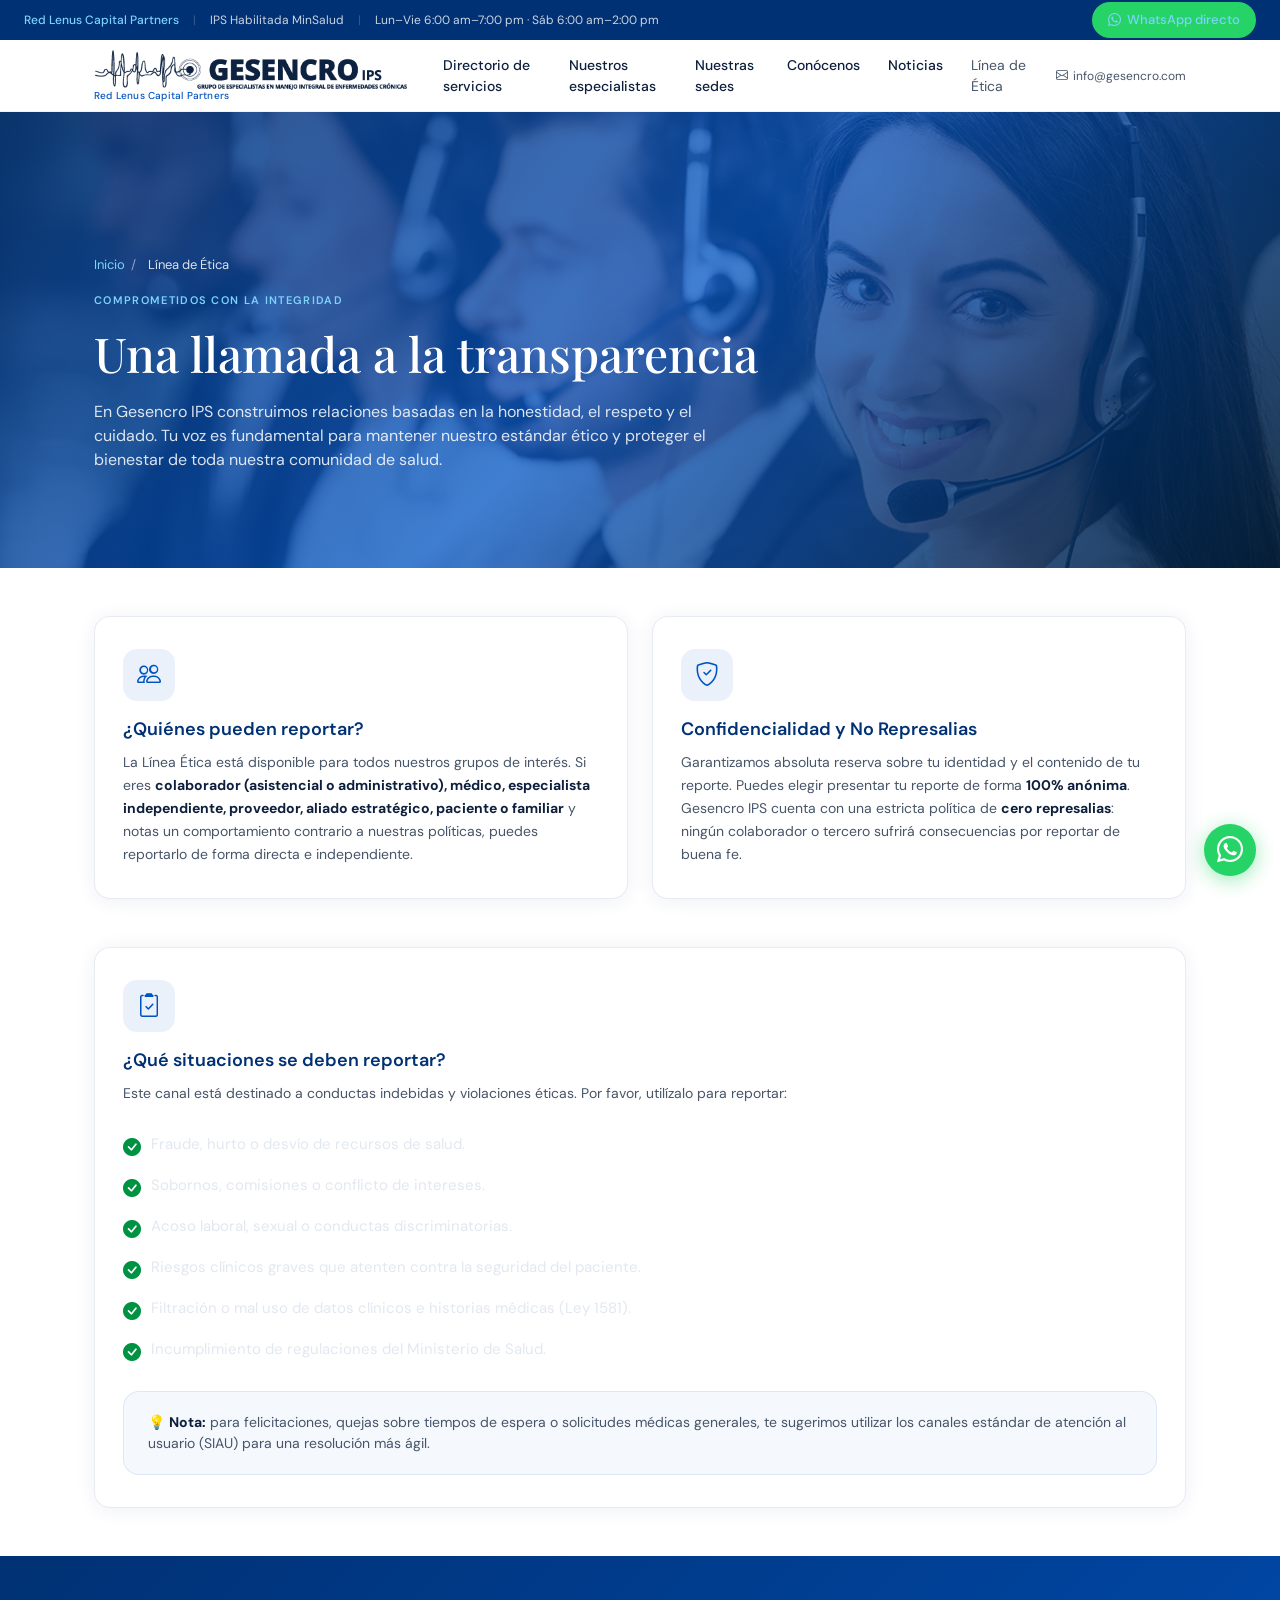
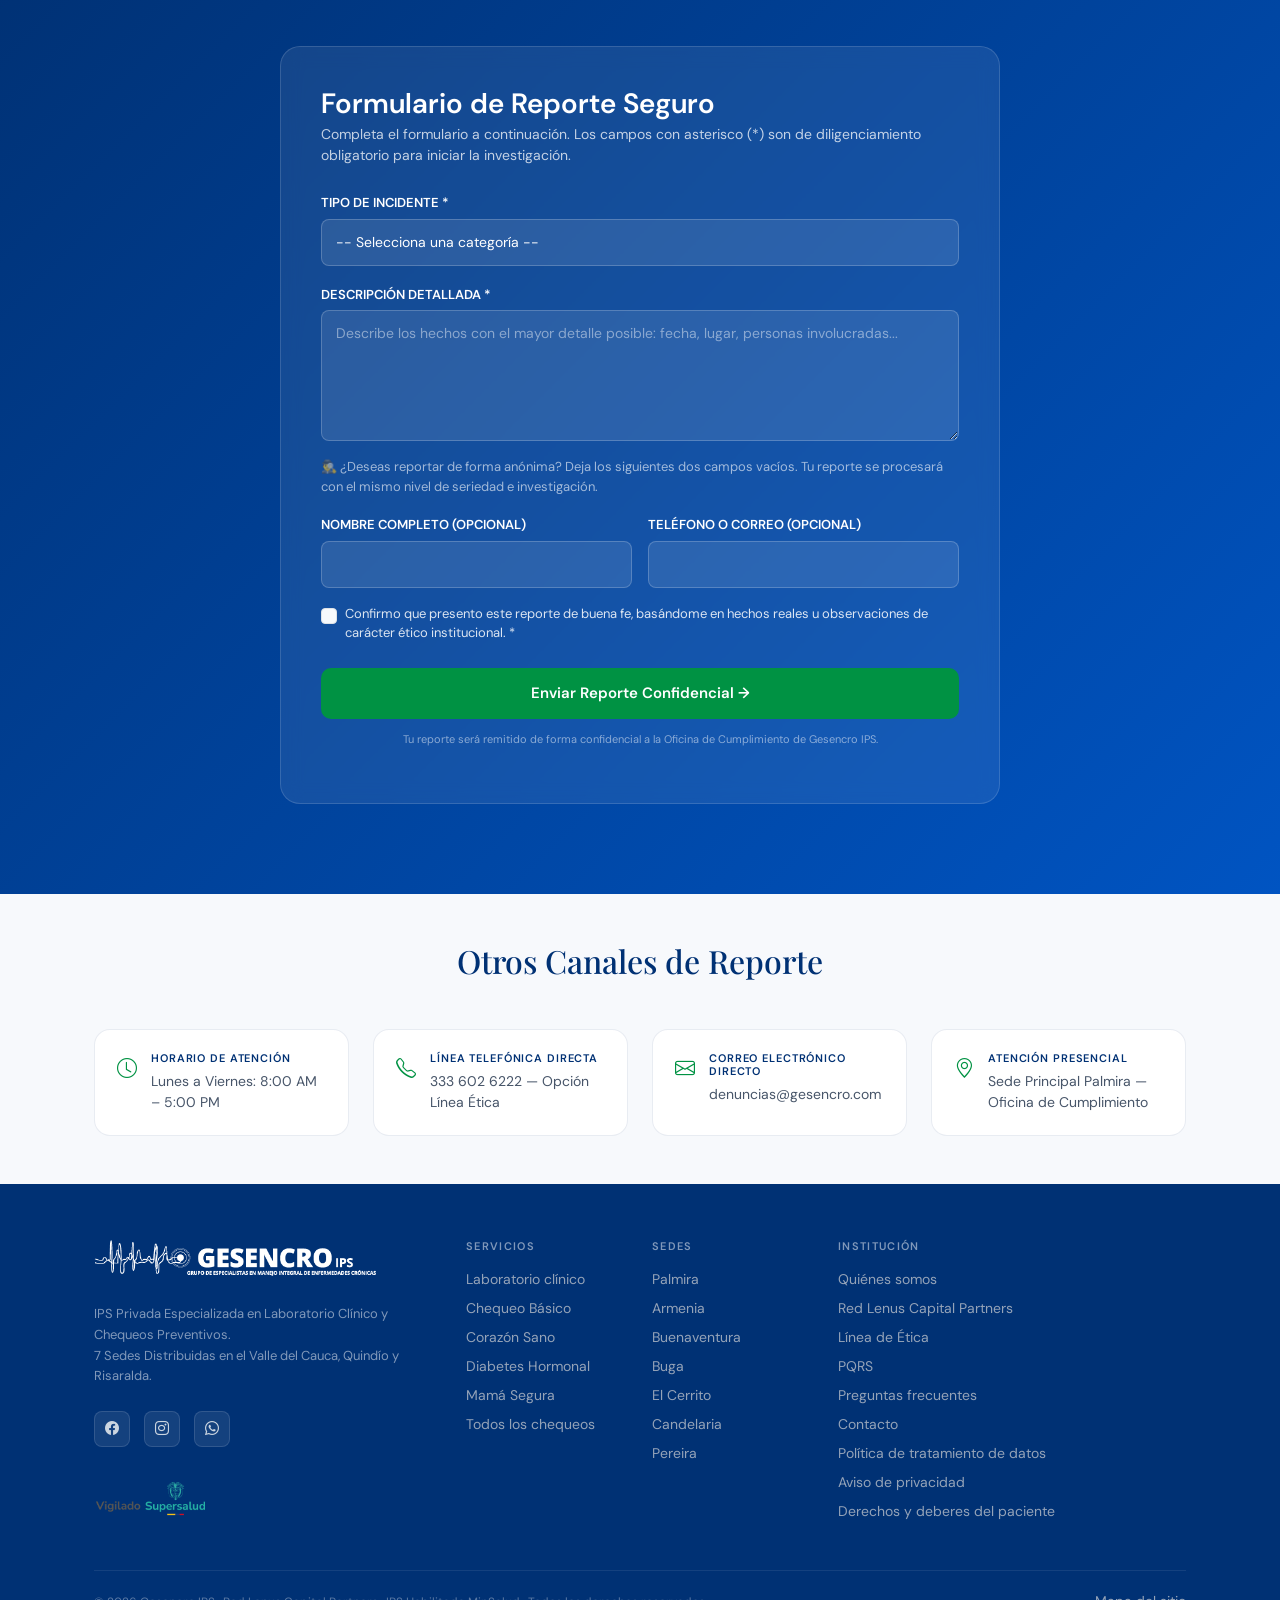
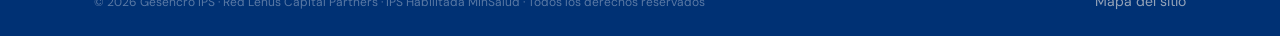
<file: linea-etica.html>
<!DOCTYPE html>
<html lang="es-CO">

<head>
  <meta charset="UTF-8">
  <meta name="viewport" content="width=device-width, initial-scale=1.0">
  <title>Línea Ética | Gesencro IPS — Red Lenus Capital Partners</title>
  <meta name="description"
    content="Canal confidencial de reporte ético de Gesencro IPS. Reporta de forma anónima conductas indebidas, fraude, acoso o riesgos a la seguridad del paciente.">
  <link rel="icon" href="/public/favicon-32x32.png">

  <link rel="preconnect" href="https://fonts.googleapis.com">
  <link
    href="https://fonts.googleapis.com/css2?family=DM+Sans:wght@300;400;500;600;700&family=Playfair+Display:wght@700&display=swap"
    rel="stylesheet">
  <link rel="stylesheet" href="https://cdn.jsdelivr.net/npm/bootstrap@5.3.3/dist/css/bootstrap.min.css">
  <link rel="stylesheet" href="https://cdn.jsdelivr.net/npm/bootstrap-icons@1.11.3/font/bootstrap-icons.min.css">
  <link rel="stylesheet" href="/css/styles.css">

  <style>
    /* Estilos propios de la página Línea Ética — usan las variables de marca ya definidas en styles.css */
    .etica-hero {
      position: relative;
      background: url('/public/img/banner-linea-etica-pagina.png') center/cover no-repeat;
      padding: 140px 0 80px;
      color: #fff;
      overflow: hidden;
    }

    .etica-hero::before {
      content: "";
      position: absolute;
      inset: 0;
      background: linear-gradient(135deg, rgba(0, 49, 116, .85) 0%, rgba(0, 84, 194, .75) 50%, rgba(0, 31, 60, .85) 100%);
      z-index: 1;
    }

    .etica-hero .container {
      position: relative;
      z-index: 2;
    }

    .etica-hero .eyebrow {
      color: #7DD3FC;
    }

    .etica-hero h1 {
      font-size: clamp(32px, 4.5vw, 48px);
      color: #fff;
      margin-bottom: 18px;
    }

    .etica-hero p {
      color: rgba(255, 255, 255, .85);
      font-size: 16px;
      max-width: 640px;
    }

    .etica-breadcrumb a {
      color: #7DD3FC;
      text-decoration: none;
      font-size: 13px;
    }

    .etica-breadcrumb span {
      color: rgba(255, 255, 255, .5);
      font-size: 13px;
      margin: 0 6px;
    }

    .etica-card {
      background: #fff;
      border: 1.5px solid var(--gc-border);
      border-radius: var(--gc-radius);
      padding: 32px 28px;
      height: 100%;
      box-shadow: var(--gc-shadow);
    }

    .etica-icon-wrap {
      width: 52px;
      height: 52px;
      border-radius: 14px;
      background: rgba(0, 84, 194, 0.08);
      display: flex;
      align-items: center;
      justify-content: center;
      margin-bottom: 18px;
    }

    .etica-icon-wrap i {
      font-size: 24px;
      color: var(--gc-blue);
    }

    .etica-card h3 {
      font-family: 'DM Sans', sans-serif;
      font-size: 18px;
      font-weight: 600;
      color: var(--gc-blue-dark);
      margin-bottom: 10px;
    }

    .etica-card p {
      font-size: 14px;
      color: var(--gc-text-mid);
      line-height: 1.65;
      margin-bottom: 0;
    }

    .etica-card strong {
      color: var(--gc-text);
    }

    .etica-note {
      background: rgba(0, 84, 194, 0.04);
      border: 1px solid rgba(0, 84, 194, 0.10);
      border-radius: var(--gc-radius);
      padding: 20px 24px;
      font-size: 14px;
      color: var(--gc-text-mid);
      margin-top: 24px;
    }

    #etica-form {
      background: linear-gradient(135deg, var(--gc-blue-dark) 0%, #0054C2 100%);
      padding: 90px 0;
    }


    .canal-item {
      display: flex;
      gap: 14px;
      align-items: flex-start;
      background: #fff;
      border: 1px solid var(--gc-border);
      border-radius: var(--gc-radius);
      padding: 22px;
      height: 100%;
    }

    .canal-item i {
      font-size: 20px;
      color: var(--gc-green);
      margin-top: 2px;
      flex-shrink: 0;
    }

    .canal-item h6 {
      font-family: 'DM Sans', sans-serif;
      font-size: 11px;
      font-weight: 600;
      letter-spacing: .08em;
      text-transform: uppercase;
      color: var(--gc-blue-dark);
      margin-bottom: 6px;
    }

    .canal-item p {
      font-size: 14px;
      color: var(--gc-text-mid);
      margin-bottom: 0;
    }
  </style>
  <script type="text/javascript">
    (function (c, l, a, r, i, t, y) {
      c[a] = c[a] || function () { (c[a].q = c[a].q || []).push(arguments) };
      t = l.createElement(r); t.async = 1; t.src = "https://www.clarity.ms/tag/" + i;
      y = l.getElementsByTagName(r)[0]; y.parentNode.insertBefore(t, y);
    })(window, document, "clarity", "script", "xmecdz0gav");
  </script>
</head>

<body>

  <!-- ============ TOPBAR ============ -->
  <div class="topbar">
    <div class="container-fluid px-4">
      <div class="d-flex justify-content-between align-items-center h-100">
        <div class="topbar-left d-none d-lg-flex align-items-center">
          <a href="https://lenuscp.com">Red Lenus Capital Partners</a>
          <span class="separator">|</span>
          <span>IPS Habilitada MinSalud</span>
          <span class="separator">|</span>
          <span>Lun–Vie 6:00 am–7:00 pm · Sáb 6:00 am–2:00 pm</span>
        </div>
        <div class="ms-auto">
          <a class="btn-gc-wa"
            href="https://api.whatsapp.com/send?phone=573103829322&text=Hola%2C%20quisiera%20informaci%C3%B3n%20sobre%20citas%20particulares"
            target="_blank" rel="noopener">
            <i class="bi bi-whatsapp"></i> WhatsApp directo
          </a>
        </div>
      </div>
    </div>
  </div>

  <!-- ============ NAVBAR ============ -->
  <nav class="navbar navbar-expand-lg" id="navbar">
    <div class="container px-4">
      <a class="navbar-brand me-4" href="/">
        <img src="/public/img/logo-blue.png" alt="Gesencro IPS — Red Lenus Capital Partners" height="40">
        <span class="brand-sub d-block">Red Lenus Capital Partners</span>
      </a>
      <button class="navbar-toggler border-0 ms-auto me-2" type="button" data-bs-toggle="offcanvas"
        data-bs-target="#mobileNav" aria-controls="mobileNav" aria-label="Abrir menú">
        <i class="bi bi-list fs-4"></i>
      </button>
      <div class="collapse navbar-collapse justify-content-center" id="navbarLinks">
        <ul class="navbar-nav gap-1">
          <li class="nav-item"><a class="nav-link" href="/#servicios">Directorio de servicios</a></li>
          <li class="nav-item"><a class="nav-link" href="/#especialistas">Nuestros especialistas</a></li>
          <li class="nav-item"><a class="nav-link" href="/#sedes">Nuestras sedes</a></li>
          <li class="nav-item"><a class="nav-link" href="/#conocenos">Conócenos</a></li>
          <li class="nav-item"><a class="nav-link" href="/#noticias">Noticias</a></li>
          <li class="nav-item"><a class="nav-link linea-etica active" href="/linea-etica">Línea de Ética</a></li>
        </ul>
      </div>
      <div class="d-none d-lg-flex align-items-center gap-3 ms-3">
        <a class="nav-email" href="mailto:denuncias@gesencro.com"><i class="bi bi-envelope"></i> info@gesencro.com</a>
      </div>
    </div>
  </nav>

  <!-- ============ OFFCANVAS MOBILE NAV ============ -->
  <div class="offcanvas offcanvas-end bg-gc-dark" id="mobileNav" tabindex="-1" aria-labelledby="mobileNavLabel">
    <div class="offcanvas-header border-bottom border-white border-opacity-10">
      <img src="/public/img/logo-white.png" alt="Gesencro IPS" height="32">
      <button type="button" class="btn-close btn-close-white" data-bs-dismiss="offcanvas" aria-label="Cerrar"></button>
    </div>
    <div class="offcanvas-body d-flex flex-column pt-4">
      <nav class="d-flex flex-column gap-1">
        <a class="text-white text-decoration-none py-2 px-3 rounded" href="/#servicios">Directorio de servicios</a>
        <a class="text-white text-decoration-none py-2 px-3 rounded" href="/#especialistas">Nuestros especialistas</a>
        <a class="text-white text-decoration-none py-2 px-3 rounded" href="/#sedes">Nuestras sedes</a>
        <a class="text-white text-decoration-none py-2 px-3 rounded" href="/#conocenos">Conócenos</a>
        <a class="text-white text-decoration-none py-2 px-3 rounded" href="/#noticias">Noticias</a>
        <a class="text-white-50 text-decoration-none py-2 px-3 rounded" href="/linea-etica">Línea de Ética</a>
      </nav>
      <div class="mt-auto pb-2">
        <a class="btn-gc-wa w-100 justify-content-center"
          href="https://api.whatsapp.com/send?phone=573103829322&text=Hola%2C%20quisiera%20informaci%C3%B3n%20sobre%20citas%20particulares"
          target="_blank" rel="noopener">
          <i class="bi bi-whatsapp"></i> Agendar por WhatsApp
        </a>
      </div>
    </div>
  </div>

  <!-- ============ HERO / INTRO ============ -->
  <header class="etica-hero">
    <div class="container px-4">
      <div class="etica-breadcrumb mb-3">
        <a href="/">Inicio</a><span>/</span><span style="color:rgba(255,255,255,.85)">Línea de Ética</span>
      </div>
      <span class="eyebrow">COMPROMETIDOS CON LA INTEGRIDAD</span>
      <h1>Una llamada a la transparencia</h1>
      <p>En Gesencro IPS construimos relaciones basadas en la honestidad, el respeto y el cuidado. Tu voz es fundamental
        para mantener nuestro estándar ético y proteger el bienestar de toda nuestra comunidad de salud.</p>
    </div>
  </header>

  <!-- ============ QUIÉNES / CONFIDENCIALIDAD ============ -->
  <section class="py-5" style="background:#fff; padding-top:80px; padding-bottom:40px;">
    <div class="container px-4">
      <div class="row g-4">
        <div class="col-md-6">
          <div class="etica-card">
            <div class="etica-icon-wrap"><i class="bi bi-people"></i></div>
            <h3>¿Quiénes pueden reportar?</h3>
            <p>La Línea Ética está disponible para todos nuestros grupos de interés. Si eres <strong>colaborador
                (asistencial o administrativo), médico, especialista independiente, proveedor, aliado estratégico,
                paciente o familiar</strong> y notas un comportamiento contrario a nuestras políticas, puedes reportarlo
              de forma directa e independiente.</p>
          </div>
        </div>
        <div class="col-md-6">
          <div class="etica-card">
            <div class="etica-icon-wrap"><i class="bi bi-shield-check"></i></div>
            <h3>Confidencialidad y No Represalias</h3>
            <p>Garantizamos absoluta reserva sobre tu identidad y el contenido de tu reporte. Puedes elegir presentar tu
              reporte de forma <strong>100% anónima</strong>. Gesencro IPS cuenta con una estricta política de
              <strong>cero represalias</strong>: ningún colaborador o tercero sufrirá consecuencias por reportar de
              buena fe.
            </p>
          </div>
        </div>
      </div>
    </div>
  </section>

  <!-- ============ QUÉ REPORTAR ============ -->
  <section class="pb-5" style="background:#fff;">
    <div class="container px-4">
      <div class="etica-card">
        <div class="etica-icon-wrap"><i class="bi bi-clipboard2-check"></i></div>
        <h3>¿Qué situaciones se deben reportar?</h3>
        <p class="mb-3">Este canal está destinado a conductas indebidas y violaciones éticas. Por favor, utilízalo para
          reportar:</p>
        <ul class="check-list mb-3">
          <li><i class="bi bi-check-circle-fill"></i> Fraude, hurto o desvío de recursos de salud.</li>
          <li><i class="bi bi-check-circle-fill"></i> Sobornos, comisiones o conflicto de intereses.</li>
          <li><i class="bi bi-check-circle-fill"></i> Acoso laboral, sexual o conductas discriminatorias.</li>
          <li><i class="bi bi-check-circle-fill"></i> Riesgos clínicos graves que atenten contra la seguridad del
            paciente.</li>
          <li><i class="bi bi-check-circle-fill"></i> Filtración o mal uso de datos clínicos e historias médicas (Ley
            1581).</li>
          <li><i class="bi bi-check-circle-fill"></i> Incumplimiento de regulaciones del Ministerio de Salud.</li>
        </ul>
        <div class="etica-note">
          💡 <strong>Nota:</strong> para felicitaciones, quejas sobre tiempos de espera o solicitudes médicas generales,
          te sugerimos utilizar los canales estándar de atención al usuario (SIAU) para una resolución más ágil.
        </div>
      </div>
    </div>
  </section>

  <!-- ============ FORMULARIO ============ -->
  <section id="etica-form">
    <div class="container px-4">
      <div class="row justify-content-center">
        <div class="col-lg-8">
          <div class="form-card">
            <h3 class="text-white mb-1" style="font-family:'DM Sans',sans-serif; font-weight:600;">Formulario de Reporte
              Seguro</h3>
            <p class="mb-4" style="color:rgba(255,255,255,.75); font-size:14px;">Completa el formulario a continuación.
              Los campos con asterisco (*) son de diligenciamiento obligatorio para iniciar la investigación.</p>

            <form id="reporteEticoForm" novalidate>
              <div class="mb-3">
                <label class="form-label" for="tipoIncidente">TIPO DE INCIDENTE *</label>
                <select class="form-select" id="tipoIncidente" required>
                  <option value="" selected disabled>-- Selecciona una categoría --</option>
                  <option>Fraude, hurto o desvío de recursos</option>
                  <option>Conflicto de intereses o sobornos</option>
                  <option>Acoso o discriminación laboral</option>
                  <option>Riesgo a la seguridad del paciente</option>
                  <option>Violación de confidencialidad de datos</option>
                  <option>Otro incumplimiento ético</option>
                </select>
              </div>

              <div class="mb-3">
                <label class="form-label" for="descripcionIncidente">DESCRIPCIÓN DETALLADA *</label>
                <textarea class="form-control" id="descripcionIncidente" rows="5" required
                  placeholder="Describe los hechos con el mayor detalle posible: fecha, lugar, personas involucradas..."></textarea>
              </div>

              <p class="mb-3" style="color:rgba(255,255,255,.6); font-size:13px;">
                🕵️‍♂️ ¿Deseas reportar de forma anónima? Deja los siguientes dos campos vacíos. Tu reporte se procesará
                con el mismo nivel de seriedad e investigación.
              </p>

              <div class="row g-3 mb-3">
                <div class="col-md-6">
                  <label class="form-label" for="nombreReportante">NOMBRE COMPLETO (OPCIONAL)</label>
                  <input type="text" class="form-control" id="nombreReportante">
                </div>
                <div class="col-md-6">
                  <label class="form-label" for="contactoReportante">TELÉFONO O CORREO (OPCIONAL)</label>
                  <input type="text" class="form-control" id="contactoReportante">
                </div>
              </div>

              <div class="form-check mb-4">
                <input class="form-check-input" type="checkbox" id="confirmaBuenaFe" required>
                <label class="form-check-label" for="confirmaBuenaFe"
                  style="color:rgba(255,255,255,.85); font-size:13px;">
                  Confirmo que presento este reporte de buena fe, basándome en hechos reales u observaciones de carácter
                  ético institucional. *
                </label>
              </div>

              <button type="submit" class="btn-gc-green w-100 justify-content-center">Enviar Reporte Confidencial
                →</button>
              <p class="form-legal">Tu reporte será remitido de forma confidencial a la Oficina de Cumplimiento de
                Gesencro IPS.</p>
            </form>
          </div>
        </div>
      </div>
    </div>
  </section>

  <!-- ============ OTROS CANALES ============ -->
  <section class="py-5" style="background: var(--gc-bg);">
    <div class="container px-4">
      <h2 class="text-center mb-5" style="font-size:clamp(24px,3vw,32px); color:var(--gc-blue-dark);">Otros Canales de
        Reporte</h2>
      <div class="row g-4">
        <div class="col-md-6 col-lg-3">
          <div class="canal-item">
            <i class="bi bi-clock"></i>
            <div>
              <h6>Horario de Atención</h6>
              <p>Lunes a Viernes: 8:00 AM – 5:00 PM</p>
            </div>
          </div>
        </div>
        <div class="col-md-6 col-lg-3">
          <div class="canal-item">
            <i class="bi bi-telephone"></i>
            <div>
              <h6>Línea Telefónica Directa</h6>
              <p>333 602 6222 — Opción Línea Ética</p>
            </div>
          </div>
        </div>
        <div class="col-md-6 col-lg-3">
          <div class="canal-item">
            <i class="bi bi-envelope"></i>
            <div>
              <h6>Correo Electrónico Directo</h6>
              <p>denuncias@gesencro.com</p>
            </div>
          </div>
        </div>
        <div class="col-md-6 col-lg-3">
          <div class="canal-item">
            <i class="bi bi-geo-alt"></i>
            <div>
              <h6>Atención Presencial</h6>
              <p>Sede Principal Palmira — Oficina de Cumplimiento</p>
            </div>
          </div>
        </div>
      </div>
    </div>
  </section>

  <!-- ============ FOOTER ============ -->
  <footer id="footer">
    <div class="container px-4">
      <div class="row gy-5">
        <div class="col-12 col-lg-4">
          <img src="/public/img/logo-white.png" alt="Gesencro IPS" class="mb-3" height="36">
          <p class="footer-brand-sub">IPS Privada Especializada en Laboratorio Clínico y Chequeos Preventivos.<br>7
            Sedes Distribuidas en el Valle del Cauca, Quindío y Risaralda.</p>
          <div class="mt-4 d-flex gap-2">
            <a class="social-btn" href="#" aria-label="Facebook"><i class="bi bi-facebook"></i></a>
            <a class="social-btn" href="#" aria-label="Instagram"><i class="bi bi-instagram"></i></a>
            <a class="social-btn"
              href="https://api.whatsapp.com/send?phone=573103829322&text=Hola%2C%20quisiera%20informaci%C3%B3n%20sobre%20citas%20particulares"
              target="_blank" rel="noopener" aria-label="WhatsApp"><i class="bi bi-whatsapp"></i></a>
          </div>
          <div class="mt-4">
            <img src="/public/img/logo-vigilado-supersalud.png" alt="Vigilado Supersalud" height="40">
          </div>
        </div>
        <div class="col-6 col-lg-2">
          <h6>SERVICIOS</h6>
          <a href="/#servicios">Laboratorio clínico</a>
          <a href="/#chequeos">Chequeo Básico</a>
          <a href="/#chequeos">Corazón Sano</a>
          <a href="/#chequeos">Diabetes Hormonal</a>
          <a href="/#chequeos">Mamá Segura</a>
          <a href="/#chequeos">Todos los chequeos</a>
        </div>
        <div class="col-6 col-lg-2">
          <h6>SEDES</h6>
          <a href="/#sedes">Palmira</a>
          <a href="/#sedes">Armenia</a>
          <a href="/#sedes">Buenaventura</a>
          <a href="/#sedes">Buga</a>
          <a href="/#sedes">El Cerrito</a>
          <a href="/#sedes">Candelaria</a>
          <a href="/#sedes">Pereira</a>
        </div>
        <div class="col-12 col-lg-4">
          <h6>INSTITUCIÓN</h6>
          <a href="/#conocenos">Quiénes somos</a>
          <a href="https://lenuscp.com" target="_blank" rel="noopener">Red Lenus Capital Partners</a>
          <a href="/linea-etica">Línea de Ética</a>
          <a href="mailto:pqrs@gesencro.com">PQRS</a>
          <a href="/#faq">Preguntas frecuentes</a>
          <a href="/#contacto">Contacto</a>
          <a href="#">Política de tratamiento de datos</a>
          <a href="#">Aviso de privacidad</a>
          <a href="#">Derechos y deberes del paciente</a>
        </div>
      </div>
      <div class="footer-bottom d-flex flex-wrap justify-content-between align-items-center">
        <span>© 2026 Gesencro IPS · Red Lenus Capital Partners · IPS Habilitada MinSalud · Todos los derechos
          reservados</span>
        <a href="/mapa-del-sitio" class="mb-0">Mapa del sitio</a>
      </div>
    </div>
  </footer>

  <!-- ============ WHATSAPP WIDGET ============ -->
  <div class="wa-widget">
    <div class="wa-message" id="waMessage">
      <span class="close-msg" onclick="cerrarMensaje()">×</span>
      <div class="wa-header"><strong>GESENCRO IPS</strong></div>
      <div class="wa-text">👋 Hola.<br>¿En qué podemos ayudarte? Estamos atentos a cualquier duda.</div>
    </div>
    <a class="wa-float"
      href="https://api.whatsapp.com/send?phone=573103829322&text=Hola%2C%20quisiera%20informaci%C3%B3n%20sobre%20citas%20particulares"
      target="_blank" rel="noopener" aria-label="Chatear por WhatsApp con Gesencro IPS">
      <i class="bi bi-whatsapp"></i>
    </a>
  </div>

  <script src="https://cdn.jsdelivr.net/npm/bootstrap@5.3.3/dist/js/bootstrap.bundle.min.js"></script>
  <script src="/js/main.js"></script>
  <script>
    // Envío del formulario de reporte ético: arma un correo prellenado hacia denuncias@gesencro.com
    document.getElementById('reporteEticoForm')?.addEventListener('submit', function (e) {
      e.preventDefault();
      if (!this.checkValidity()) { this.classList.add('was-validated'); return; }
      const tipo = document.getElementById('tipoIncidente').value;
      const desc = document.getElementById('descripcionIncidente').value.trim();
      const nombre = document.getElementById('nombreReportante').value.trim();
      const contacto = document.getElementById('contactoReportante').value.trim();
      const asunto = 'Reporte Línea Ética - ' + tipo;
      const cuerpo = [
        'Tipo de incidente: ' + tipo,
        'Descripción: ' + desc,
        nombre ? 'Nombre: ' + nombre : 'Reporte anónimo',
        contacto ? 'Contacto: ' + contacto : ''
      ].filter(Boolean).join('\n\n');
      window.location.href = 'mailto:denuncias@gesencro.com?subject=' + encodeURIComponent(asunto) + '&body=' + encodeURIComponent(cuerpo);
    });
  </script>
</body>

</html>
</file>
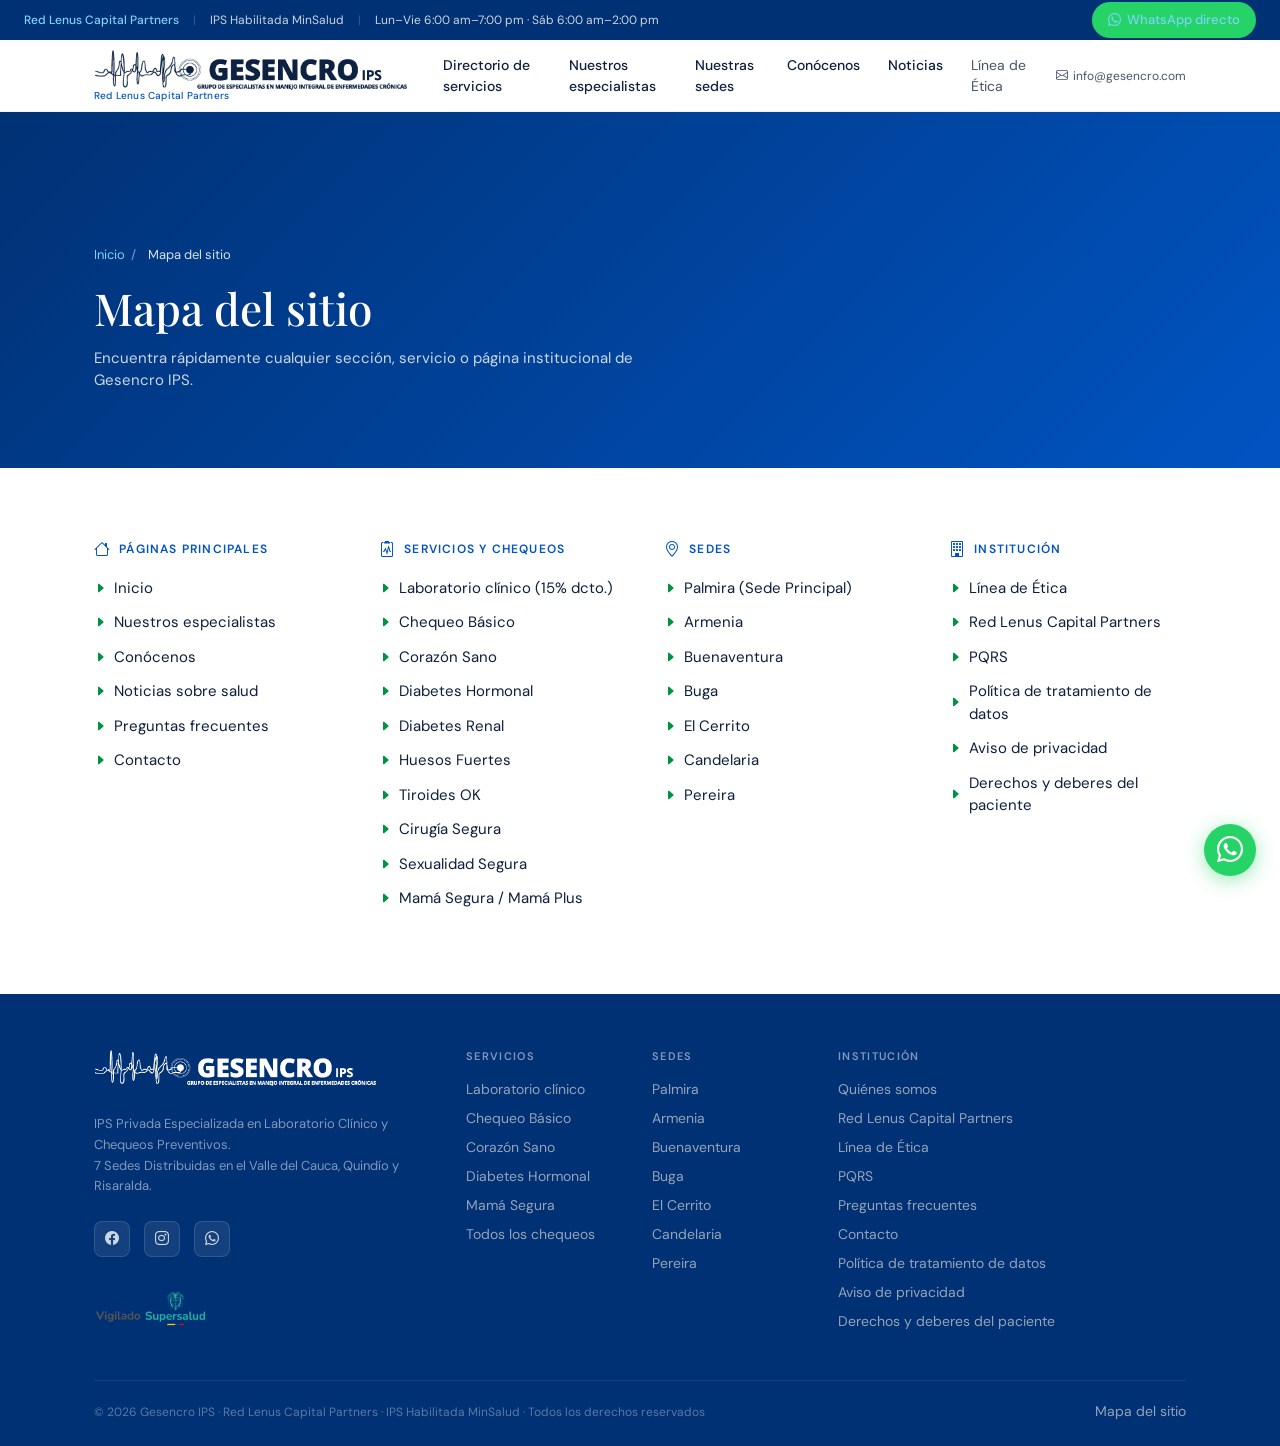
<file: mapa-del-sitio.html>
<!DOCTYPE html>
<html lang="es-CO">

<head>
  <meta charset="UTF-8">
  <meta name="viewport" content="width=device-width, initial-scale=1.0">
  <title>Mapa del Sitio | Gesencro IPS</title>
  <meta name="description"
    content="Mapa del sitio de Gesencro IPS: encuentra fácilmente todas las secciones, servicios, sedes y páginas institucionales.">
  <link rel="icon" href="/public/favicon-32x32.png">

  <link rel="preconnect" href="https://fonts.googleapis.com">
  <link
    href="https://fonts.googleapis.com/css2?family=DM+Sans:wght@300;400;500;600;700&family=Playfair+Display:wght@700&display=swap"
    rel="stylesheet">
  <link rel="stylesheet" href="https://cdn.jsdelivr.net/npm/bootstrap@5.3.3/dist/css/bootstrap.min.css">
  <link rel="stylesheet" href="https://cdn.jsdelivr.net/npm/bootstrap-icons@1.11.3/font/bootstrap-icons.min.css">
  <link rel="stylesheet" href="/css/styles.css">

  <style>
    .sitemap-hero {
      background: linear-gradient(135deg, var(--gc-blue-dark) 0%, #0054C2 100%);
      padding: 130px 0 60px;
      color: #fff;
    }

    .sitemap-hero h1 {
      font-size: clamp(30px, 4vw, 44px);
      color: #fff;
      margin-bottom: 12px;
    }

    .sitemap-hero p {
      color: rgba(255, 255, 255, .8);
      font-size: 15px;
      max-width: 560px;
    }

    .sitemap-breadcrumb a {
      color: #7DD3FC;
      text-decoration: none;
      font-size: 13px;
    }

    .sitemap-breadcrumb span {
      color: rgba(255, 255, 255, .5);
      font-size: 13px;
      margin: 0 6px;
    }

    .sitemap-col h6 {
      font-family: 'DM Sans', sans-serif;
      font-size: 12px;
      font-weight: 600;
      letter-spacing: .1em;
      text-transform: uppercase;
      color: var(--gc-blue);
      margin-bottom: 18px;
      display: flex;
      align-items: center;
      gap: 8px;
    }

    .sitemap-col h6 i {
      font-size: 16px;
    }

    .sitemap-col ul {
      list-style: none;
      padding: 0;
      margin: 0;
    }

    .sitemap-col ul li {
      margin-bottom: 12px;
    }

    .sitemap-col ul li a {
      color: var(--gc-text);
      text-decoration: none;
      font-size: 15px;
      display: flex;
      align-items: center;
      gap: 8px;
      transition: color .15s;
    }

    .sitemap-col ul li a:hover {
      color: var(--gc-blue);
    }

    .sitemap-col ul li a i {
      font-size: 12px;
      color: var(--gc-green);
    }
  </style>
  <script type="text/javascript">
    (function (c, l, a, r, i, t, y) {
      c[a] = c[a] || function () { (c[a].q = c[a].q || []).push(arguments) };
      t = l.createElement(r); t.async = 1; t.src = "https://www.clarity.ms/tag/" + i;
      y = l.getElementsByTagName(r)[0]; y.parentNode.insertBefore(t, y);
    })(window, document, "clarity", "script", "xmecdz0gav");
  </script>
</head>

<body>

  <!-- ============ TOPBAR ============ -->
  <div class="topbar">
    <div class="container-fluid px-4">
      <div class="d-flex justify-content-between align-items-center h-100">
        <div class="topbar-left d-none d-lg-flex align-items-center">
          <a href="https://lenuscp.com">Red Lenus Capital Partners</a>
          <span class="separator">|</span>
          <span>IPS Habilitada MinSalud</span>
          <span class="separator">|</span>
          <span>Lun–Vie 6:00 am–7:00 pm · Sáb 6:00 am–2:00 pm</span>
        </div>
        <div class="ms-auto">
          <a class="btn-gc-wa"
            href="https://api.whatsapp.com/send?phone=573103829322&text=Hola%2C%20quisiera%20informaci%C3%B3n%20sobre%20citas%20particulares"
            target="_blank" rel="noopener">
            <i class="bi bi-whatsapp"></i> WhatsApp directo
          </a>
        </div>
      </div>
    </div>
  </div>

  <!-- ============ NAVBAR ============ -->
  <nav class="navbar navbar-expand-lg" id="navbar">
    <div class="container px-4">
      <a class="navbar-brand me-4" href="/">
        <img src="/public/img/logo-blue.png" alt="Gesencro IPS — Red Lenus Capital Partners" height="40">
        <span class="brand-sub d-block">Red Lenus Capital Partners</span>
      </a>
      <button class="navbar-toggler border-0 ms-auto me-2" type="button" data-bs-toggle="offcanvas"
        data-bs-target="#mobileNav" aria-controls="mobileNav" aria-label="Abrir menú">
        <i class="bi bi-list fs-4"></i>
      </button>
      <div class="collapse navbar-collapse justify-content-center" id="navbarLinks">
        <ul class="navbar-nav gap-1">
          <li class="nav-item"><a class="nav-link" href="/#servicios">Directorio de servicios</a></li>
          <li class="nav-item"><a class="nav-link" href="/#especialistas">Nuestros especialistas</a></li>
          <li class="nav-item"><a class="nav-link" href="/#sedes">Nuestras sedes</a></li>
          <li class="nav-item"><a class="nav-link" href="/#conocenos">Conócenos</a></li>
          <li class="nav-item"><a class="nav-link" href="/#noticias">Noticias</a></li>
          <li class="nav-item"><a class="nav-link linea-etica" href="/linea-etica">Línea de Ética</a></li>
        </ul>
      </div>
      <div class="d-none d-lg-flex align-items-center gap-3 ms-3">
        <a class="nav-email" href="mailto:info@gesencro.com"><i class="bi bi-envelope"></i> info@gesencro.com</a>
      </div>
    </div>
  </nav>

  <!-- ============ OFFCANVAS MOBILE NAV ============ -->
  <div class="offcanvas offcanvas-end bg-gc-dark" id="mobileNav" tabindex="-1" aria-labelledby="mobileNavLabel">
    <div class="offcanvas-header border-bottom border-white border-opacity-10">
      <img src="/public/img/logo-white.png" alt="Gesencro IPS" height="32">
      <button type="button" class="btn-close btn-close-white" data-bs-dismiss="offcanvas" aria-label="Cerrar"></button>
    </div>
    <div class="offcanvas-body d-flex flex-column pt-4">
      <nav class="d-flex flex-column gap-1">
        <a class="text-white text-decoration-none py-2 px-3 rounded" href="/#servicios">Directorio de servicios</a>
        <a class="text-white text-decoration-none py-2 px-3 rounded" href="/#especialistas">Nuestros especialistas</a>
        <a class="text-white text-decoration-none py-2 px-3 rounded" href="/#sedes">Nuestras sedes</a>
        <a class="text-white text-decoration-none py-2 px-3 rounded" href="/#conocenos">Conócenos</a>
        <a class="text-white text-decoration-none py-2 px-3 rounded" href="/#noticias">Noticias</a>
        <a class="text-white-50 text-decoration-none py-2 px-3 rounded" href="/linea-etica">Línea de Ética</a>
      </nav>
      <div class="mt-auto pb-2">
        <a class="btn-gc-wa w-100 justify-content-center"
          href="https://api.whatsapp.com/send?phone=573103829322&text=Hola%2C%20quisiera%20informaci%C3%B3n%20sobre%20citas%20particulares"
          target="_blank" rel="noopener">
          <i class="bi bi-whatsapp"></i> Agendar por WhatsApp
        </a>
      </div>
    </div>
  </div>

  <!-- ============ HERO ============ -->
  <header class="sitemap-hero">
    <div class="container px-4">
      <div class="sitemap-breadcrumb mb-3">
        <a href="/">Inicio</a><span>/</span><span style="color:rgba(255,255,255,.85)">Mapa del sitio</span>
      </div>
      <h1>Mapa del sitio</h1>
      <p>Encuentra rápidamente cualquier sección, servicio o página institucional de Gesencro IPS.</p>
    </div>
  </header>

  <!-- ============ CONTENIDO ============ -->
  <section class="py-5" style="background:#fff;">
    <div class="container px-4 py-4">
      <div class="row g-5">

        <div class="col-md-6 col-lg-3 sitemap-col">
          <h6><i class="bi bi-house"></i> Páginas principales</h6>
          <ul>
            <li><a href="/"><i class="bi bi-caret-right-fill"></i> Inicio</a></li>
            <li><a href="/#especialistas"><i class="bi bi-caret-right-fill"></i> Nuestros especialistas</a></li>
            <li><a href="/#conocenos"><i class="bi bi-caret-right-fill"></i> Conócenos</a></li>
            <li><a href="/#noticias"><i class="bi bi-caret-right-fill"></i> Noticias sobre salud</a></li>
            <li><a href="/#faq"><i class="bi bi-caret-right-fill"></i> Preguntas frecuentes</a></li>
            <li><a href="/#contacto"><i class="bi bi-caret-right-fill"></i> Contacto</a></li>
          </ul>
        </div>

        <div class="col-md-6 col-lg-3 sitemap-col">
          <h6><i class="bi bi-clipboard2-pulse"></i> Servicios y chequeos</h6>
          <ul>
            <li><a href="/#servicios"><i class="bi bi-caret-right-fill"></i> Laboratorio clínico (15% dcto.)</a></li>
            <li><a href="/#chequeos"><i class="bi bi-caret-right-fill"></i> Chequeo Básico</a></li>
            <li><a href="/#chequeos"><i class="bi bi-caret-right-fill"></i> Corazón Sano</a></li>
            <li><a href="/#chequeos"><i class="bi bi-caret-right-fill"></i> Diabetes Hormonal</a></li>
            <li><a href="/#chequeos"><i class="bi bi-caret-right-fill"></i> Diabetes Renal</a></li>
            <li><a href="/#chequeos"><i class="bi bi-caret-right-fill"></i> Huesos Fuertes</a></li>
            <li><a href="/#chequeos"><i class="bi bi-caret-right-fill"></i> Tiroides OK</a></li>
            <li><a href="/#chequeos"><i class="bi bi-caret-right-fill"></i> Cirugía Segura</a></li>
            <li><a href="/#chequeos"><i class="bi bi-caret-right-fill"></i> Sexualidad Segura</a></li>
            <li><a href="/#chequeos"><i class="bi bi-caret-right-fill"></i> Mamá Segura / Mamá Plus</a></li>
          </ul>
        </div>

        <div class="col-md-6 col-lg-3 sitemap-col">
          <h6><i class="bi bi-geo-alt"></i> Sedes</h6>
          <ul>
            <li><a href="/#sedes"><i class="bi bi-caret-right-fill"></i> Palmira (Sede Principal)</a></li>
            <li><a href="/#sedes"><i class="bi bi-caret-right-fill"></i> Armenia</a></li>
            <li><a href="/#sedes"><i class="bi bi-caret-right-fill"></i> Buenaventura</a></li>
            <li><a href="/#sedes"><i class="bi bi-caret-right-fill"></i> Buga</a></li>
            <li><a href="/#sedes"><i class="bi bi-caret-right-fill"></i> El Cerrito</a></li>
            <li><a href="/#sedes"><i class="bi bi-caret-right-fill"></i> Candelaria</a></li>
            <li><a href="/#sedes"><i class="bi bi-caret-right-fill"></i> Pereira</a></li>
          </ul>
        </div>

        <div class="col-md-6 col-lg-3 sitemap-col">
          <h6><i class="bi bi-building"></i> Institución</h6>
          <ul>
            <li><a href="/linea-etica"><i class="bi bi-caret-right-fill"></i> Línea de Ética</a></li>
            <li><a href="https://lenuscp.com" target="_blank" rel="noopener"><i class="bi bi-caret-right-fill"></i> Red
                Lenus Capital Partners</a></li>
            <li><a href="mailto:pqrs@gesencro.com"><i class="bi bi-caret-right-fill"></i> PQRS</a></li>
            <li><a href="#"><i class="bi bi-caret-right-fill"></i> Política de tratamiento de datos</a></li>
            <li><a href="#"><i class="bi bi-caret-right-fill"></i> Aviso de privacidad</a></li>
            <li><a href="#"><i class="bi bi-caret-right-fill"></i> Derechos y deberes del paciente</a></li>
          </ul>
        </div>

      </div>
    </div>
  </section>

  <!-- ============ FOOTER ============ -->
  <footer id="footer">
    <div class="container px-4">
      <div class="row gy-5">
        <div class="col-12 col-lg-4">
          <img src="/public/img/logo-white.png" alt="Gesencro IPS" class="mb-3" height="36">
          <p class="footer-brand-sub">IPS Privada Especializada en Laboratorio Clínico y Chequeos Preventivos.<br>7
            Sedes Distribuidas en el Valle del Cauca, Quindío y Risaralda.</p>
          <div class="mt-4 d-flex gap-2">
            <a class="social-btn" href="#" aria-label="Facebook"><i class="bi bi-facebook"></i></a>
            <a class="social-btn" href="#" aria-label="Instagram"><i class="bi bi-instagram"></i></a>
            <a class="social-btn"
              href="https://api.whatsapp.com/send?phone=573103829322&text=Hola%2C%20quisiera%20informaci%C3%B3n%20sobre%20citas%20particulares"
              target="_blank" rel="noopener" aria-label="WhatsApp"><i class="bi bi-whatsapp"></i></a>
          </div>
          <div class="mt-4">
            <img src="/public/img/logo-vigilado-supersalud.png" alt="Vigilado Supersalud" height="40">
          </div>
        </div>
        <div class="col-6 col-lg-2">
          <h6>SERVICIOS</h6>
          <a href="/#servicios">Laboratorio clínico</a>
          <a href="/#chequeos">Chequeo Básico</a>
          <a href="/#chequeos">Corazón Sano</a>
          <a href="/#chequeos">Diabetes Hormonal</a>
          <a href="/#chequeos">Mamá Segura</a>
          <a href="/#chequeos">Todos los chequeos</a>
        </div>
        <div class="col-6 col-lg-2">
          <h6>SEDES</h6>
          <a href="/#sedes">Palmira</a>
          <a href="/#sedes">Armenia</a>
          <a href="/#sedes">Buenaventura</a>
          <a href="/#sedes">Buga</a>
          <a href="/#sedes">El Cerrito</a>
          <a href="/#sedes">Candelaria</a>
          <a href="/#sedes">Pereira</a>
        </div>
        <div class="col-12 col-lg-4">
          <h6>INSTITUCIÓN</h6>
          <a href="/#conocenos">Quiénes somos</a>
          <a href="https://lenuscp.com" target="_blank" rel="noopener">Red Lenus Capital Partners</a>
          <a href="/linea-etica">Línea de Ética</a>
          <a href="mailto:pqrs@gesencro.com">PQRS</a>
          <a href="/#faq">Preguntas frecuentes</a>
          <a href="/#contacto">Contacto</a>
          <a href="#">Política de tratamiento de datos</a>
          <a href="#">Aviso de privacidad</a>
          <a href="#">Derechos y deberes del paciente</a>
        </div>
      </div>
      <div class="footer-bottom d-flex flex-wrap justify-content-between align-items-center">
        <span>© 2026 Gesencro IPS · Red Lenus Capital Partners · IPS Habilitada MinSalud · Todos los derechos
          reservados</span>
        <a href="/mapa-del-sitio" class="mb-0">Mapa del sitio</a>
      </div>
    </div>
  </footer>

  <!-- ============ WHATSAPP WIDGET ============ -->
  <div class="wa-widget">
    <div class="wa-message" id="waMessage">
      <span class="close-msg" onclick="cerrarMensaje()">×</span>
      <div class="wa-header"><strong>GESENCRO IPS</strong></div>
      <div class="wa-text">👋 Hola.<br>¿En qué podemos ayudarte? Estamos atentos a cualquier duda.</div>
    </div>
    <a class="wa-float"
      href="https://api.whatsapp.com/send?phone=573103829322&text=Hola%2C%20quisiera%20informaci%C3%B3n%20sobre%20citas%20particulares"
      target="_blank" rel="noopener" aria-label="Chatear por WhatsApp con Gesencro IPS">
      <i class="bi bi-whatsapp"></i>
    </a>
  </div>

  <script src="https://cdn.jsdelivr.net/npm/bootstrap@5.3.3/dist/js/bootstrap.bundle.min.js"></script>
  <script src="/js/main.js"></script>
</body>

</html>
</file>
<file: css/styles.css>
/* ═══════════════════════════════════════
   GESENCRO IPS — Custom Design System
   Bootstrap 5.3 override layer
   ═══════════════════════════════════════ */

/* ── VARIABLES DE MARCA ── */
:root {
  --gc-blue-dark: #003174;
  --gc-blue: #0054C2;
  --gc-green: #009243;
  --gc-green-dark: #238F4F;
  --gc-wa: #25D366;
  --gc-bg: #F7F9FC;
  --gc-text: #0D1F3C;
  --gc-text-mid: #475569;
  --gc-text-light: #94A3B8;
  --gc-border: rgba(0, 49, 116, 0.09);
  --gc-shadow: 0 2px 20px rgba(0, 49, 116, 0.07);
  --gc-shadow-hover: 0 8px 32px rgba(0, 49, 116, 0.13);
  --gc-radius: 16px;

  --bs-primary: #0054C2;
  --bs-primary-rgb: 0, 84, 194;
  --bs-success: #009243;
  --bs-body-bg: #F7F9FC;
  --bs-body-color: #0D1F3C;
  --bs-body-font-family: 'DM Sans', sans-serif;
  --bs-border-radius-lg: 16px;
  --bs-border-radius: 10px;
  --bs-border-radius-sm: 8px;
}

/* ── TIPOGRAFÍA ── */
body {
  font-family: 'DM Sans', sans-serif;
  background-color: var(--gc-bg);
  color: var(--gc-text);
  -webkit-font-smoothing: antialiased;
}

h1,
h2,
h3,
h4,
.font-serif {
  font-family: 'Playfair Display', serif;
}

/* Clases utilitarias de marca */
.text-gc-blue {
  color: var(--gc-blue) !important;
}

.text-gc-dark {
  color: var(--gc-blue-dark) !important;
}

.text-gc-green {
  color: var(--gc-green) !important;
}

.text-gc-mid {
  color: var(--gc-text-mid) !important;
}

.bg-gc-dark {
  background-color: var(--gc-blue-dark) !important;
}

.bg-gc-blue {
  background-color: var(--gc-blue) !important;
}

.bg-gc-green {
  background-color: var(--gc-green) !important;
}

.bg-gc-light {
  background-color: var(--gc-bg) !important;
}

/* ── BOTONES PERSONALIZADOS ── */
.btn-gc-primary {
  background-color: var(--gc-blue);
  color: #fff;
  border: none;
  border-radius: 10px;
  font-family: 'DM Sans', sans-serif;
  font-weight: 600;
  font-size: 15px;
  padding: 14px 28px;
  transition: all 0.2s ease;
  text-decoration: none;
  display: inline-flex;
  align-items: center;
  gap: 8px;
}

.btn-gc-primary:hover {
  background-color: var(--gc-blue-dark);
  color: #fff;
  transform: translateY(-2px);
  box-shadow: 0 6px 20px rgba(0, 84, 194, 0.30);
}

.btn-gc-green {
  background-color: var(--gc-green);
  color: #fff;
  border: none;
  border-radius: 10px;
  font-family: 'DM Sans', sans-serif;
  font-weight: 600;
  font-size: 15px;
  padding: 14px 28px;
  transition: all 0.2s ease;
  text-decoration: none;
  display: inline-flex;
  align-items: center;
  gap: 8px;
}

.btn-gc-green:hover {
  background-color: var(--gc-green-dark);
  color: #fff;
  transform: translateY(-2px);
  box-shadow: 0 6px 20px rgba(0, 146, 67, 0.30);
}

.btn-gc-outline-white {
  background: rgba(255, 255, 255, 0.12);
  border: 1.5px solid rgba(255, 255, 255, 0.40);
  color: #fff;
  border-radius: 10px;
  font-family: 'DM Sans', sans-serif;
  font-weight: 500;
  font-size: 15px;
  padding: 14px 28px;
  transition: all 0.2s ease;
  text-decoration: none;
  display: inline-flex;
  align-items: center;
  gap: 8px;
}

.btn-gc-outline-white:hover {
  background: rgba(255, 255, 255, 0.22);
  color: #fff;
}

.btn-gc-wa {
  background-color: var(--gc-wa);
  color: #fff;
  border: none;
  border-radius: 9999px;
  font-family: 'DM Sans', sans-serif;
  font-weight: 500;
  font-size: 13px;
  padding: 8px 16px;
  display: inline-flex;
  align-items: center;
  gap: 6px;
  text-decoration: none;
  transition: filter 0.2s ease;
}

.btn-gc-wa:hover {
  filter: brightness(0.90);
  color: #fff;
}

/* ── TOPBAR ── */
.topbar {
  background-color: var(--gc-blue-dark);
  height: 40px;
  display: flex;
  align-items: center;
  font-family: 'DM Sans', sans-serif;
  font-size: 12px;
  color: #CBD5E0;
}

.topbar .separator {
  color: rgba(255, 255, 255, 0.20);
  margin: 0 14px;
}

.topbar a {
  color: #7DD3FC;
  font-weight: 500;
  text-decoration: none;
}

.topbar a:hover {
  color: #fff;
}

/* ── NAVBAR ── */
#navbar {
  position: sticky;
  top: 0;
  z-index: 1030;
  background: rgba(255, 255, 255, 0.92);
  backdrop-filter: blur(12px);
  -webkit-backdrop-filter: blur(12px);
  border-bottom: 1px solid rgba(0, 49, 116, 0.06);
  transition: background 0.3s ease, box-shadow 0.3s ease;
  padding: 0;
  min-height: 72px;
}

#navbar.scrolled {
  background: #fff;
  box-shadow: 0 2px 16px rgba(0, 49, 116, 0.10);
}

#navbar .navbar-brand {
  display: flex;
  flex-direction: column;
  line-height: 1.1;
}

#navbar .navbar-brand img {
  height: 40px;
  width: auto;
}

#navbar .brand-sub {
  font-family: 'DM Sans', sans-serif;
  font-size: 10px;
  font-weight: 500;
  color: var(--gc-blue);
  letter-spacing: 0.02em;
}

#navbar .nav-link {
  font-family: 'DM Sans', sans-serif;
  font-size: 14px;
  font-weight: 500;
  color: var(--gc-text);
  padding: 8px 12px;
  border-radius: 6px;
  transition: color 0.2s, background 0.2s;
}

#navbar .nav-link:hover,
#navbar .nav-link.active {
  color: var(--gc-blue);
  background: rgba(0, 84, 194, 0.06);
}

#navbar .nav-link.linea-etica {
  color: var(--gc-text-mid);
  font-weight: 400;
}

#navbar .nav-email {
  font-family: 'DM Sans', sans-serif;
  font-size: 12px;
  color: var(--gc-text-mid);
  text-decoration: none;
  display: flex;
  align-items: center;
  gap: 5px;
}

#navbar .nav-email:hover {
  color: var(--gc-blue);
}

/* ── HERO ── */
.hero {
  position: relative;
  min-height: 100vh;
  display: flex;
  align-items: center;
  overflow: hidden;
}

.hero-gif {
  position: absolute;
  inset: 0;
  width: 100%;
  height: 100%;
  object-fit: cover;
  object-position: center;
  z-index: 0;
}

/* ===== CARRUSEL HERO ===== */

.hero-carousel,
.hero-carousel .carousel-inner,
.hero-carousel .carousel-item {
  min-height: 100vh;
  width: 100%;
}

.hero-carousel .carousel-item {
  position: relative;
}

.hero-slide {
  position: relative;
  min-height: 100vh;
  display: flex;
  align-items: center;
  width: 100%;
}

.hero-slide .hero-gif {
  position: absolute;
  inset: 0;
  width: 100%;
  height: 100%;
  object-fit: cover;
  z-index: 0;
}

/* Overlay para mejorar lectura */

.hero-slide::before {
  content: "";
  position: absolute;
  inset: 0;

  background: linear-gradient(135deg,
      rgba(0, 49, 116, .78) 0%,
      rgba(0, 49, 116, .60) 50%,
      rgba(0, 31, 60, .70) 100%);

  z-index: 1;
}

.hero-slide .hero-content {
  position: relative;
  z-index: 2;
}

/* ======================================
   TEXTO DECORATIVO DEL HERO
====================================== */

.hero-bg-text span {

  position: absolute;

  top: 20%;
  left: 50%;

  transform: translate(-50%, -50%);

  font-size: clamp(180px, 22vw, 320px);

  font-weight: 800;

  letter-spacing: 10px;

  color: rgba(0, 0, 0, 0.18);

  white-space: nowrap;

  user-select: none;

  filter: blur(1px);

  text-transform: uppercase;

  animation: floatBackground 18s ease-in-out infinite;
}

.hero-overlay {
  position: absolute;
  inset: 0;
  background: linear-gradient(135deg,
      rgba(0, 49, 116, 0.78) 0%,
      rgba(0, 49, 116, 0.60) 50%,
      rgba(0, 31, 60, 0.70) 100%);
  z-index: 2;
}

.hero-content {
  position: relative;
  z-index: 3;
  padding-top: 100px;
  padding-bottom: 64px;
}

.hero-badge {
  display: inline-flex;
  align-items: center;
  gap: 8px;
  background: rgba(255, 255, 255, 0.12);
  border: 1px solid rgba(255, 255, 255, 0.25);
  border-radius: 9999px;
  padding: 8px 18px;
  margin-bottom: 28px;
  font-family: 'DM Sans', sans-serif;
  font-size: 13px;
  font-weight: 500;
  color: #fff;
}

.hero-dot {
  width: 8px;
  height: 8px;
  border-radius: 50%;
  background: var(--gc-green);
  animation: pulse-dot 2s infinite;
  flex-shrink: 0;
}

@keyframes floatBackground {

  0% {

    transform:
      translate(-50%, -50%) translateY(0px);

  }

  50% {

    transform:
      translate(-50%, -50%) translateY(-18px);

  }

  100% {

    transform:
      translate(-50%, -50%) translateY(0px);

  }

}


.hero h1 {
  font-size: clamp(40px, 5vw, 62px);
  line-height: 1.15;
  margin-bottom: 24px;

  color: #FFFFFF;
  font-weight: 700;
  letter-spacing: -1px;

  text-shadow:
    0 2px 10px rgba(0, 0, 0, .18);

  animation: heroTitle 1s ease-out;

  position: relative;
}

.hero h1::after {
  display: none;
}

.hero-carousel h1 {
  margin-bottom: 0;
}

.hero-line {
  display: block;
  width: 100%;
  height: 4px;
  margin-top: 12px;
  margin-bottom: 20px;
  background: #7DD3FC;
  border-radius: 20px;
  transform: scaleX(0);
  transform-origin: left;
}

.carousel-item.active .hero-line {
  animation: lineGrow 1.2s cubic-bezier(0.25, 1, 0.5, 1) forwards;
}

.hero h1 em {

  color: #A5E3FF;

  font-style: normal;

  font-weight: 600;

}

.hero-sub {
  font-size: 17px;
  font-weight: 300;
  color: rgba(255, 255, 255, 0.88);
  line-height: 1.75;
  max-width: 520px;
  margin-bottom: 36px;
  animation: heroSubtitle 1.4s ease;
}

.trust-bar {
  display: flex;
  flex-wrap: wrap;
  gap: 20px;
  margin-top: 40px;
}

.trust-item {
  display: flex;
  align-items: center;
  gap: 7px;
  font-family: 'DM Sans', sans-serif;
  font-size: 13px;
  font-weight: 500;
  color: rgba(255, 255, 255, 0.90);
}

.trust-item i {
  color: var(--gc-green);
  font-size: 16px;
}

/* Tarjeta flotante hero */
.hero-card {
  background: rgba(255, 255, 255, 0.10);
  border: 1px solid rgba(255, 255, 255, 0.18);
  backdrop-filter: blur(16px);
  -webkit-backdrop-filter: blur(16px);
  border-radius: 20px;
  padding: 28px;
  color: #fff;
}

.hero-discount-number {
  font-family: 'Playfair Display', serif;
  font-size: 96px;
  font-weight: 700;
  color: var(--gc-green);
  line-height: 1;
}

.sede-chip {
  display: inline-block;
  background: rgba(255, 255, 255, 0.08);
  border: 1px solid rgba(255, 255, 255, 0.12);
  border-radius: 9999px;
  padding: 5px 13px;
  font-family: 'DM Sans', sans-serif;
  font-size: 11px;
  font-weight: 500;
  color: #CBD5E0;
  margin: 3px;
}

.hero-mini-card {
  background: #fff;
  border-radius: 14px;
  padding: 12px 16px;
  box-shadow: 0 8px 24px rgba(0, 49, 116, 0.20);
  display: inline-flex;
  align-items: center;
  gap: 10px;
  margin-top: 16px;
}

.hero-mini-card i {
  color: var(--gc-blue);
  font-size: 20px;
}

.hero-mini-card .title {
  font-size: 13px;
  font-weight: 600;
  color: var(--gc-text);
}

.hero-mini-card .sub {
  font-size: 11px;
  color: var(--gc-text-mid);
}

/* ── SECCIÓN ACCIONES ── */
#acciones {
  background: #fff;
  padding: 72px 0;
}

#acciones h2 {
  font-size: clamp(28px, 3.5vw, 40px);
  color: var(--gc-blue-dark);
  margin-bottom: 48px;
}

.accion-card {
  background: var(--gc-bg);
  border: 1.5px solid var(--gc-border);
  border-radius: var(--gc-radius);
  padding: 36px 24px;
  text-align: center;
  cursor: pointer;
  height: 100%;
  transition: all 0.25s ease;
  display: flex;
  flex-direction: column;
  align-items: center;
  text-decoration: none;
  color: inherit;
}

.accion-card:hover {
  background: #fff;
  border-color: var(--gc-blue);
  box-shadow: var(--gc-shadow-hover);
  transform: translateY(-5px);
  color: inherit;
}

.accion-icon {
  width: 96px;
  height: 96px;
  margin-bottom: 20px;
  object-fit: contain;
}

.accion-card h3 {
  font-family: 'DM Sans', sans-serif;
  font-size: 17px;
  font-weight: 600;
  color: var(--gc-blue-dark);
  margin-bottom: 8px;
}

.accion-card p {
  font-size: 13px;
  color: var(--gc-text-mid);
  line-height: 1.6;
  flex-grow: 1;
}

.accion-link {
  font-size: 13px;
  font-weight: 500;
  color: var(--gc-green);
  text-decoration: none;
  margin-top: 16px;
  display: block;
}

.accion-link:hover {
  color: var(--gc-blue);
}

.horario-bar {
  display: flex;
  align-items: center;
  justify-content: center;
  gap: 8px;
  font-size: 13px;
  color: var(--gc-text-mid);
  margin-top: 36px;
}

.horario-bar i {
  color: var(--gc-green);
}

/* ── SECCIÓN LABORATORIO ANCLA ── */
#servicios {
  background: var(--gc-blue-dark);
  padding: 96px 0;
}

.eyebrow {
  font-family: 'DM Sans', sans-serif;
  font-size: 11px;
  font-weight: 600;
  letter-spacing: 0.12em;
  text-transform: uppercase;
  margin-bottom: 16px;
  display: block;
}

.check-list {
  list-style: none;
  padding: 0;
  margin: 28px 0;
}

.check-list li {
  display: flex;
  align-items: flex-start;
  gap: 10px;
  font-size: 15px;
  color: #E2E8F0;
  margin-bottom: 12px;
  line-height: 1.5;
}

.check-list li i {
  color: var(--gc-green);
  font-size: 18px;
  flex-shrink: 0;
  margin-top: 2px;
}

.lab-card {
  background: rgba(255, 255, 255, 0.06);
  border: 1px solid rgba(255, 255, 255, 0.12);
  border-radius: 20px;
  padding: 48px 36px;
  text-align: center;
  backdrop-filter: blur(8px);
  position: relative;
  height: 100%;
}

.lab-discount {
  font-family: 'Playfair Display', serif;
  font-size: 100px;
  font-weight: 700;
  color: var(--gc-green);
  line-height: 1;
}

.lab-badge {
  position: absolute;
  top: -14px;
  right: 20px;
  background: var(--gc-green);
  color: #fff;
  border-radius: 9999px;
  padding: 6px 14px;
  font-size: 11px;
  font-weight: 600;
}

/* ── SECCIÓN CHEQUEOS ── */
#chequeos {
  background: var(--gc-bg);
  padding: 96px 0;
}

.chequeo-pill {
  display: inline-flex;
  align-items: center;
  gap: 7px;
  background: rgba(0, 146, 67, 0.08);
  border: 1px solid rgba(0, 146, 67, 0.22);
  border-radius: 9999px;
  padding: 8px 18px;
  font-size: 13px;
  font-weight: 500;
  color: var(--gc-green);
  margin-top: 16px;
}

.chequeo-card {
  background: #fff;
  border: 1.5px solid var(--gc-border);
  border-radius: var(--gc-radius);
  padding: 26px 20px;
  height: 100%;
  display: flex;
  flex-direction: column;
  position: relative;
  transition: transform 0.22s ease, box-shadow 0.22s ease, border-color 0.22s ease;
  box-shadow: var(--gc-shadow);
}

.chequeo-card:hover {
  transform: translateY(-5px);
  box-shadow: var(--gc-shadow-hover);
  border-color: var(--gc-blue);
}

.chequeo-icon-wrap {
  width: 48px;
  height: 48px;
  border-radius: 12px;
  background: rgba(0, 84, 194, 0.08);
  display: flex;
  align-items: center;
  justify-content: center;
  margin-bottom: 14px;
  flex-shrink: 0;
}

.chequeo-icon-wrap i {
  font-size: 22px;
  color: var(--gc-blue);
}

.chequeo-card h4 {
  font-family: 'DM Sans', sans-serif;
  font-size: 15px;
  font-weight: 600;
  color: var(--gc-blue-dark);
  margin-bottom: 4px;
  line-height: 1.3;
}

.chequeo-card .para {
  font-size: 12px;
  color: var(--gc-text-mid);
  flex-grow: 1;
  line-height: 1.5;
}

.chequeo-divider {
  border: none;
  border-top: 1px solid #F1F5F9;
  margin: 14px 0;
}

.chequeo-cta {
  font-family: 'DM Sans', sans-serif;
  font-size: 13px;
  font-weight: 500;
  color: var(--gc-blue);
  text-decoration: none;
}

.chequeo-cta:hover {
  color: var(--gc-green);
}

.badge-popular {
  position: absolute;
  top: 12px;
  right: 12px;
  background: var(--gc-blue);
  color: #fff;
  border-radius: 9999px;
  padding: 3px 10px;
  font-size: 10px;
  font-weight: 600;
}

.badge-nuevo {
  position: absolute;
  top: 12px;
  right: 12px;
  background: var(--gc-green);
  color: #fff;
  border-radius: 9999px;
  padding: 3px 10px;
  font-size: 10px;
  font-weight: 600;
}

.chequeo-bottom-note {
  background: rgba(0, 84, 194, 0.04);
  border: 1px solid rgba(0, 84, 194, 0.10);
  border-radius: var(--gc-radius);
  padding: 24px;
  text-align: center;
  margin-top: 40px;
  font-size: 15px;
  color: var(--gc-text-mid);
}

.chequeo-bottom-note a {
  color: var(--gc-blue);
  font-weight: 500;
  text-decoration: none;
}

.chequeo-bottom-note a:hover {
  color: var(--gc-green);
}

/* ── SECCIÓN SEDES ── */
#sedes {
  padding: 80px 0;
  background: #fff;
}

.sede-card {
  background: var(--gc-bg);
  border: 1px solid var(--gc-border);
  border-radius: var(--gc-radius);
  padding: 28px 24px;
  height: 100%;
  transition: border-color 0.2s, box-shadow 0.2s;
}

.sede-card:hover {
  border-color: var(--gc-blue);
  box-shadow: var(--gc-shadow-hover);
}

.sede-card.principal {
  border-color: var(--gc-blue);
  background: rgba(0, 84, 194, 0.03);
}

.sede-badge {
  display: inline-block;
  background: var(--gc-green);
  color: #fff;
  border-radius: 9999px;
  padding: 3px 12px;
  font-size: 11px;
  font-weight: 600;
  margin-bottom: 12px;
}

.sede-name {
  font-family: 'DM Sans', sans-serif;
  font-size: 18px;
  font-weight: 600;
  color: var(--gc-blue-dark);
  margin-bottom: 4px;
}

/* ── QUIÉNES SOMOS ── */
#conocenos {
  padding: 80px 0;
  background: var(--gc-bg);
}

.metric-card {
  background: #fff;
  border: 1px solid var(--gc-border);
  border-radius: var(--gc-radius);
  padding: 32px 24px;
  height: 100%;
  box-shadow: var(--gc-shadow);
}

.metric-number {
  font-family: 'Playfair Display', serif;
  font-size: 52px;
  font-weight: 700;
  color: var(--gc-blue);
  line-height: 1;
  margin-bottom: 8px;
}

.metric-number.green {
  color: var(--gc-green);
}

/* ── FAQ ── */
#faq {
  padding: 80px 0;
  background: #fff;
}

.accordion-button:not(.collapsed) {
  background: rgba(0, 84, 194, 0.05);
  color: var(--gc-blue-dark);
  box-shadow: none;
}

.accordion-button:focus {
  box-shadow: none;
}

.accordion-button {
  font-family: 'DM Sans', sans-serif;
  font-weight: 500;
  color: var(--gc-text);
  font-size: 16px;
}

/* ── NOTICIAS ── */
#noticias {
  padding: 72px 0;
  background: var(--gc-bg);
}

.noticia-card {
  background: #fff;
  border: 1px solid var(--gc-border);
  border-radius: var(--gc-radius);
  overflow: hidden;
  height: 100%;
  transition: box-shadow 0.2s, transform 0.2s;
}

.noticia-card:hover {
  box-shadow: var(--gc-shadow-hover);
  transform: translateY(-3px);
}

.noticia-img-placeholder {
  height: 160px;
  display: flex;
  align-items: center;
  justify-content: center;
}

.noticia-img-placeholder.bg-medicina {
  background: linear-gradient(135deg, #003174, #0054C2);
}

.noticia-img-placeholder.bg-lab {
  background: linear-gradient(135deg, #0054C2, #009243);
}

.noticia-img-placeholder.bg-lenus {
  background: linear-gradient(135deg, #009243, #238F4F);
}

.noticia-img-placeholder i {
  font-size: 48px;
  color: rgba(255, 255, 255, 0.50);
}

.noticia-body {
  padding: 20px;
}

.noticia-categoria {
  font-size: 10px;
  font-weight: 600;
  letter-spacing: 0.10em;
  text-transform: uppercase;
  color: var(--gc-blue);
  margin-bottom: 8px;
}

.noticia-titulo {
  font-family: 'DM Sans', sans-serif;
  font-size: 15px;
  font-weight: 600;
  color: var(--gc-blue-dark);
  line-height: 1.4;
  margin-bottom: 8px;
}

.noticia-extracto {
  font-size: 13px;
  color: var(--gc-text-mid);
  line-height: 1.6;
}

/* ── CONTACTO / FORMULARIO ── */
#contacto {
  background: linear-gradient(135deg, var(--gc-blue-dark) 0%, #0054C2 100%);
  padding: 96px 0;
}

.form-card {
  background: rgba(255, 255, 255, 0.08);
  border: 1px solid rgba(255, 255, 255, 0.14);
  border-radius: 20px;
  padding: 40px;
  backdrop-filter: blur(10px);
}

.form-card .form-label {
  font-family: 'DM Sans', sans-serif;
  font-size: 13px;
  font-weight: 600;
  color: #fff;
  margin-bottom: 6px;
}

.form-card .form-control,
.form-card .form-select {
  background: rgba(255, 255, 255, 0.10);
  border: 1px solid rgba(255, 255, 255, 0.20);
  border-radius: 8px;
  color: #fff;
  font-family: 'DM Sans', sans-serif;
  font-size: 14px;
  padding: 12px 14px;
}

.form-card .form-control::placeholder {
  color: rgba(255, 255, 255, 0.45);
}

.form-card .form-control:focus,
.form-card .form-select:focus {
  background: rgba(255, 255, 255, 0.15);
  border-color: rgba(255, 255, 255, 0.45);
  box-shadow: none;
  color: #fff;
}

.form-card .form-select option {
  background: var(--gc-blue-dark);
  color: #fff;
}

.form-legal {
  font-size: 11px;
  color: rgba(255, 255, 255, 0.50);
  text-align: center;
  margin-top: 12px;
}

.contact-meta {
  font-family: 'DM Sans', sans-serif;
  font-size: 14px;
  color: rgba(255, 255, 255, 0.80);
  display: flex;
  align-items: center;
  gap: 8px;
  margin-bottom: 12px;
}

.contact-meta i {
  color: var(--gc-green);
  font-size: 16px;
  flex-shrink: 0;
}

/* ── FOOTER ── */
#footer {
  background: var(--gc-blue-dark);
  padding: 56px 0 24px;
  color: #CBD5E0;
}

#footer h6 {
  font-family: 'DM Sans', sans-serif;
  font-size: 11px;
  font-weight: 600;
  letter-spacing: 0.12em;
  text-transform: uppercase;
  color: rgba(255, 255, 255, 0.50);
  margin-bottom: 16px;
}

#footer a {
  color: #94A3B8;
  text-decoration: none;
  font-size: 14px;
  transition: color 0.15s;
  display: block;
  margin-bottom: 8px;
}

#footer a:hover {
  color: #fff;
}

#footer .footer-brand-sub {
  font-size: 13px;
  color: rgba(255, 255, 255, 0.50);
  line-height: 1.6;
  margin-top: 12px;
}

#footer .social-btn {
  width: 36px;
  height: 36px;
  border-radius: 8px;
  background: rgba(255, 255, 255, 0.08);
  border: 1px solid rgba(255, 255, 255, 0.12);
  display: inline-flex;
  align-items: center;
  justify-content: center;
  color: #CBD5E0;
  text-decoration: none;
  transition: background 0.2s, color 0.2s;
  margin-right: 6px;
}

#footer .social-btn:hover {
  background: rgba(255, 255, 255, 0.18);
  color: #fff;
}

#footer .footer-bottom {
  border-top: 1px solid rgba(255, 255, 255, 0.08);
  padding-top: 20px;
  margin-top: 40px;
  font-size: 12px;
  color: rgba(255, 255, 255, 0.35);
}

/* =====================================================
   WIDGET DE WHATSAPP
===================================================== */

.wa-widget {
  position: fixed;
  right: 24px;
  bottom: 24px;
  z-index: 9999;
}

/* BOTÓN */

.wa-float {

  width: 52px;
  height: 52px;

  border-radius: 50%;

  background: var(--gc-wa);

  display: flex;
  align-items: center;
  justify-content: center;

  text-decoration: none;

  box-shadow: 0 4px 20px rgba(37, 211, 102, .45);

  transition: .25s;
}

.wa-float:hover {

  transform: scale(1.08);

  box-shadow: 0 6px 28px rgba(37, 211, 102, .55);

}

.wa-float i {

  color: #fff;

  font-size: 26px;

}


/* MENSAJE */

.wa-message {

  position: absolute;

  right: 0;

  bottom: 70px;

  width: 290px;

  background: #fff;

  border-radius: 18px;

  overflow: hidden;

  box-shadow: 0 12px 35px rgba(0, 0, 0, .18);

  opacity: 0;

  visibility: hidden;

  transform: translateY(20px);

  transition: .35s;

}

.wa-message.show {

  opacity: 1;

  visibility: visible;

  transform: translateY(0);

}


/* Encabezado */

.wa-header {

  background: #25D366;

  color: #fff;

  padding: 14px 18px;

  font-size: 15px;

}

.wa-header small {

  opacity: .85;

}


/* Texto */

.wa-text {

  padding: 18px;

  font-size: 15px;

  line-height: 1.6;

  color: #444;

}


/* Flecha */

.wa-message::after {

  content: "";

  position: absolute;

  bottom: -8px;

  right: 18px;

  width: 16px;

  height: 16px;

  background: #fff;

  transform: rotate(45deg);

}


/* Botón cerrar */

.close-msg {

  position: absolute;

  right: 12px;

  top: 10px;

  color: #fff;

  font-size: 20px;

  cursor: pointer;

}


/* Responsive */

@media(max-width:480px) {

  .wa-message {

    width: 240px;

  }

}



/* ── RESPONSIVE ── */
@media (max-width: 991.98px) {
  .topbar .topbar-left {
    display: none !important;
  }

  .topbar {
    justify-content: center;
  }

  #navbar .nav-email {
    display: none;
  }

  .hero-content {
    padding-top: 80px;
  }
}

@media (max-width: 767.98px) {
  .hero h1 {
    font-size: 34px;
  }

  .hero-sub {
    font-size: 15px;
  }

  .hero-card {
    display: none;
  }

  .trust-bar {
    gap: 12px;
  }

  .trust-item {
    font-size: 12px;
  }

  .accion-card {
    padding: 24px 18px;
  }

  .lab-discount {
    font-size: 72px;
  }

  #servicios,
  #chequeos,
  #contacto {
    padding: 64px 0;
  }
}


/* ── ANIMACIONES TITULO ── */
@keyframes heroTitle {

  from {

    opacity: 0;
    transform: translateY(-25px);

  }

  to {

    opacity: 1;
    transform: translateY(0);

  }

}

@keyframes heroSubtitle {

  from {

    opacity: 0;
    transform: translateY(20px);

  }

  to {

    opacity: 1;
    transform: translateY(0);

  }

}

@keyframes lineGrow {
  from {
    transform: scaleX(0);
  }

  to {
    transform: scaleX(1);
  }
}
</file>
